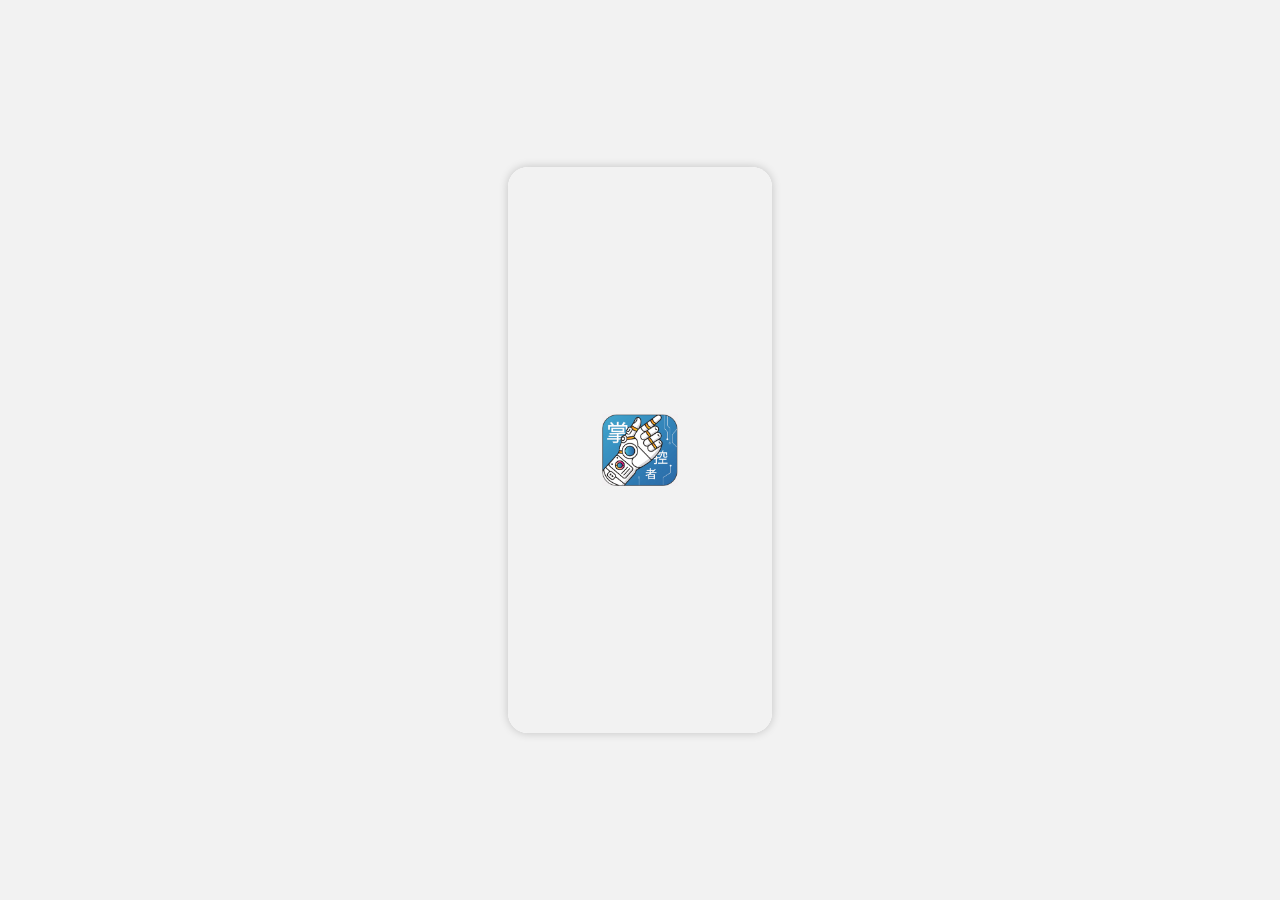
<file: 1222/1222/index.html>
<!DOCTYPE html>
<html lang="en">
<head>
    <meta charset="UTF-8">
    <meta name="viewport" content="width=device-width, initial-scale=1.0, user-scalable=no">
    <title>手勢網站</title>
    <link rel="stylesheet" href="style.css">
</head>
<body>
    <div class="wrapper">
        <div class="container">
            <!-- 第一屏 -->
            <div class="screen active" id="screen1">
                <div class="logo-container">
                    <img src="./img/img1.jpg" alt="logo" class="logo">
                </div>
            </div>

            <!-- 第二屏 -->
            <div class="screen" id="screen2">
                <h3>找尋裝置</h3>
                <div class="loading"></div>
            </div>

            <!-- 第三屏 -->
            <div class="screen" id="screen3">
                <div class="complete">完成！</div>
            </div>

            <!-- 第四屏 -->
             <div class="screen" id="screen4">
                <div class="header">
                   <h1 class="title">掌控者</h1>
                   <div class="records-button">
                        <a href="services.html"><img src="./img/img3.jpg" alt="log"></a>
                   </div>
                </div>
                <div class="content">
                     <div class="connection-status">
                        <span class="status-connected">連接中</span>
                    </div>
                    <div class="tabs">
                        <button class="tab-button active" onclick="switchTab('left')">左手</button>
                        <button class="tab-button" onclick="switchTab('right')">右手</button>
                    </div>
                    <div class="gesture">
                        <img src="./img/img4.jpg" alt="手勢圖" class="gesture-image">
                    </div>
                    <div class="buttons">
                        <button class="action-button active" onclick="selectGesture(this)">握拳</button>
                        <button class="action-button" onclick="selectGesture(this)">伸展</button>
                        <button class="action-button" onclick="selectGesture(this)">抓取</button>
                        <button class="action-button" onclick="selectGesture(this)">
                            <a href="about.html">自定</a>
                        </button>
                    </div>
                </div>
            </div>
        </div>
    </div>

    <script src="scripts.js"></script>
</body>
</html>
</file>
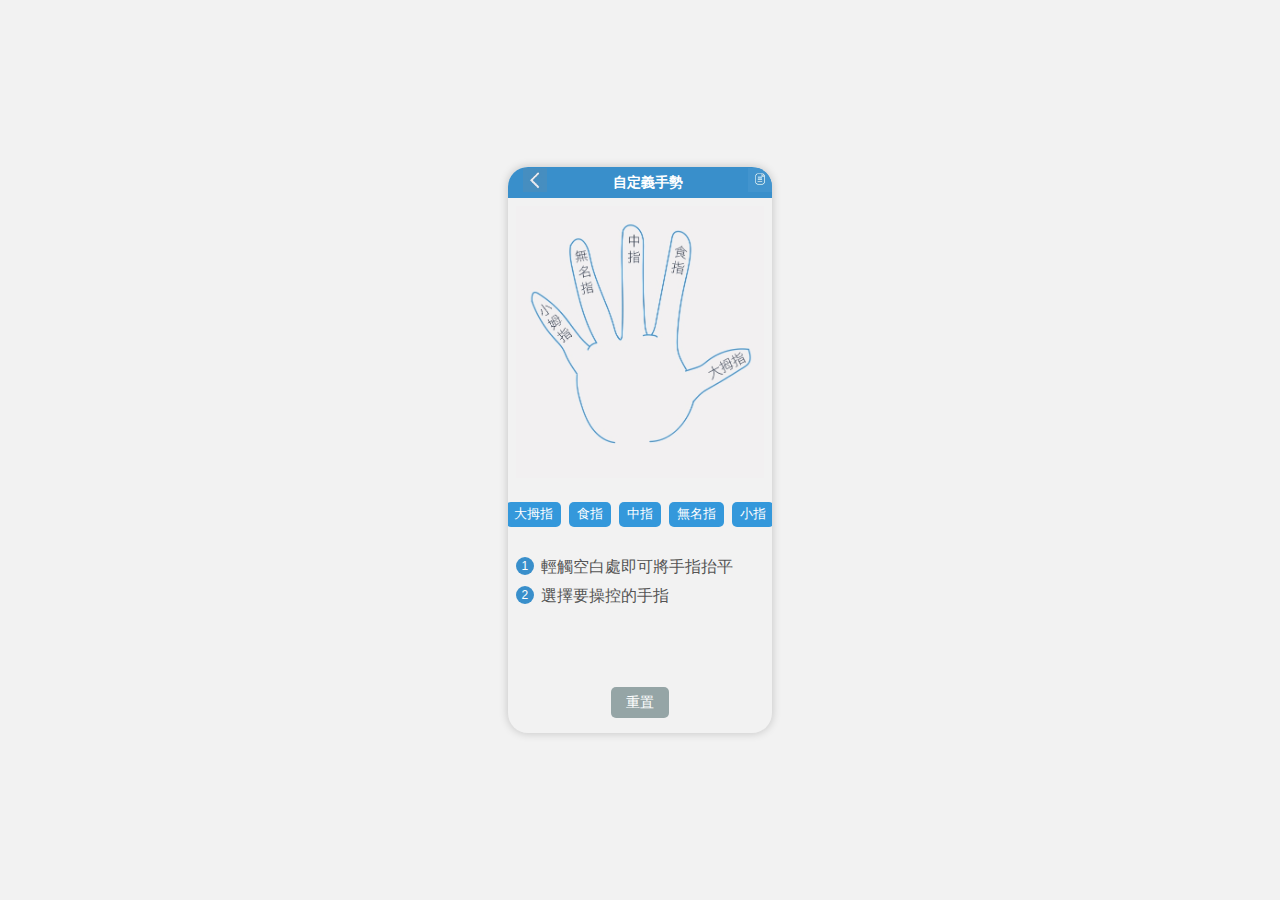
<file: 1222/1222/about.html>
<!DOCTYPE html>
<html lang="en">
<head>
    <meta charset="UTF-8">
    <meta name="viewport" content="width=device-width, initial-scale=1.0, user-scalable=no">
    <title>自定義手勢</title>
    <link rel="stylesheet" href="about.css">
</head>
<body>
    <div class="container">
        <!-- 頂部標題與按鈕 -->
        <div class="header">
            <div class="back-button">
                <a href="index.html"><img src="./img/img2.jpg" alt="back"></a>
            </div>
            <h1 class="title">自定義手勢</h1>
            <div class="records-button">
                <a href="services.html"><img src="./img/img3.jpg" alt="log"></a>
            </div>
        </div>

        <!-- 自定義頁面 -->
        <div class="screen active" id="customizeScreen">
            <div class="hand">
                <img src="./img/img12.jpg" alt="手手" class="hand-image">
            </div>
            <div class="fingers">
                <button class="finger-button" id="thumb" onclick="selectFinger('thumb')">大拇指</button>
                <button class="finger-button" id="index" onclick="selectFinger('index')">食指</button>
                <button class="finger-button" id="middle" onclick="selectFinger('middle')">中指</button>
                <button class="finger-button" id="ring" onclick="selectFinger('ring')">無名指</button>
                <button class="finger-button" id="pinky" onclick="selectFinger('pinky')">小指</button>
            </div>
            <div class="instructions">
                <p> 輕觸空白處即可將手指抬平</p>
                <p>選擇要操控的手指</p>
            </div>
            <button class="reset-button" onclick="resetAll()">重置</button>
        </div>

        <!-- 操控頁面 -->
        <div class="screen" id="controlScreen" style="display: none;"> 
            <h2 id="fingerName">操控大拇指</h2> 
            <div class="hand-control"> 
                <img src="./img/img10.jpg" alt="手手正面" class="hand-image"> 
                <img src="./img/img11.jpg" alt="手手側面" class="hand-image"> 
            </div> 
            <div class="controls"> 
                <div class="control">
                    <label>全選</label>
                    <div class="slider-container">
                        <input type="range" id="fullSelect" min="0" max="180">
                        <div class="range-labels">
                            <span>彎曲</span>
                            <span>伸展</span>
                        </div>
                    </div>
                </div>
                
                <div class="control joint-control">
                    <div class="joint-item">
                        <label>第一指節：</label>
                        <div class="slider-container">
                            <input type="range" id="firstJoint" min="0" max="80">
                            <div class="range-labels">
                                <span>彎曲</span>
                                <span>伸展</span>
                            </div>
                        </div>
                    </div>
                    
                    <hr>
                    
                    <div class="joint-item">
                        <label>第二指節：</label>
                        <div class="slider-container">
                            <input type="range" id="secondJoint" min="0" max="110">
                            <div class="range-labels">
                                <span>彎曲</span>
                                <span>伸展</span>
                            </div>
                        </div>
                    </div>
                    
                    <hr>
                    
                    <div class="joint-item">
                        <label>第三指節：</label>
                        <div class="slider-container">
                            <input type="range" id="thirdJoint" min="0" max="60">
                            <div class="range-labels">
                                <span>彎曲</span>
                                <span>伸展</span>
                            </div>
                        </div>
                        <div class="slider-container">
                            <input type="range" id="thirdJointLR" min="0" max="90">
                            <div class="range-labels">
                                <span>左</span>
                                <span>右</span>
                            </div>
                        </div>
                    </div>
                </div>
            </div> 
            <button class="save-button" onclick="saveSettings()">保存</button> 
        </div> 
    </div>
    <script src="about.js"></script>
</body>
</html>
</file>
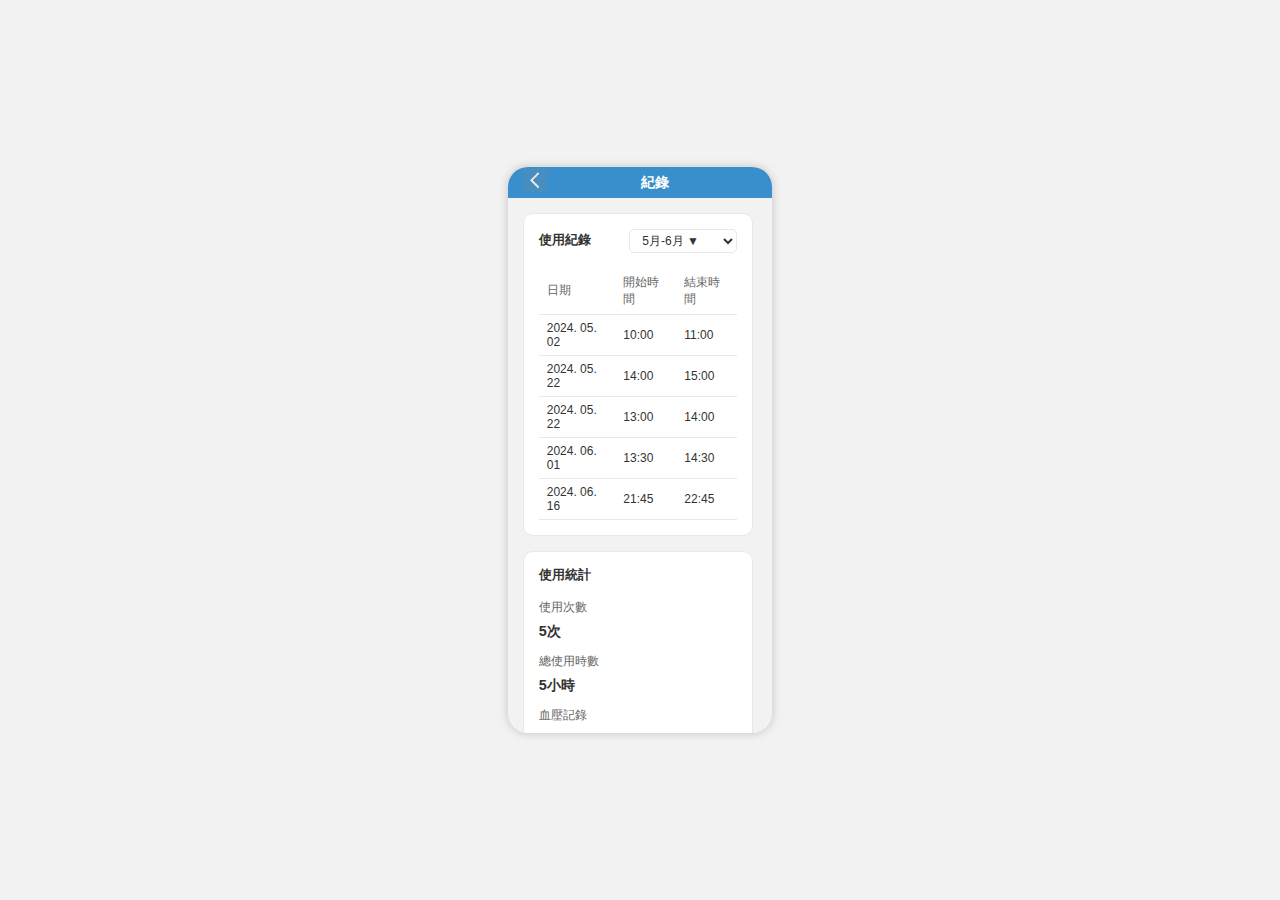
<file: 1222/1222/services.html>
<!DOCTYPE html>
<html lang="en">
<head>
    <meta charset="UTF-8">
    <meta name="viewport" content="width=device-width, initial-scale=1.0, user-scalable=no">
    <title>使用紀錄</title>
    <link rel="stylesheet" href="services.css">
</head>
<body>
    <div class="container">
        <div class="header">
            <div class="back-button">
                <a href="index.html"><img src="./img/img2.jpg" alt="back"></a>
            </div>
            <h1 class="title">紀錄</h1>
            <div class="placeholder"></div>
        </div>

        <div class="content">
            <div class="record-box">
                <div class="record-header">
                    <h2>使用紀錄</h2>
                    <select id="monthSelect">
                        <option value="1-2">1月-2月 ▼</option>
                        <option value="3-4">3月-4月 ▼</option>
                        <option value="5-6" selected>5月-6月 ▼</option>
                        <option value="7-8">7月-8月 ▼</option>
                        <option value="9-10">9月-10月 ▼</option>
                        <option value="11-12">11月-12月 ▼</option>
                    </select>
                </div>
                <table class="record-table">
                    <thead>
                        <tr>
                            <th>日期</th>
                            <th>開始時間</th>
                            <th>結束時間</th>
                        </tr>
                    </thead>
                    <tbody id="recordBody">
                        <!-- 記錄將由 JavaScript 動態添加 -->
                    </tbody>
                </table>
            </div>

            <div class="stats-box">
                <div class="stats-header">
                    <h2>使用統計</h2>
                </div>
                <div class="stats-content">
                    <div class="stats-item">
                        <span class="stats-label">使用次數</span>
                        <span class="stats-value" id="usageCount">0次</span>
                    </div>
                    <div class="stats-item">
                        <span class="stats-label">總使用時數</span>
                        <span class="stats-value" id="totalHours">0小時</span>
                    </div>
                    <div class="stats-item">
                        <span class="stats-label">血壓記錄</span>
                        <span class="stats-value">--</span>
                    </div>
                    <div class="stats-item">
                        <span class="stats-label">康復進度</span>
                        <div class="progress-bar">
                            <div class="progress" id="recoveryProgress"></div>
                        </div>
                    </div>
                </div>
            </div>
        </div>
    </div>
    <script src="services.js"></script>
</body>
</html>
</file>
<file: 1222/1222/style.css>
/* 基本樣式 */
body, html {
    margin: 0;
    padding: 0;
    width: 100%;
    height: 100%;
    display: flex;
    justify-content: center;
    align-items: center;
    background-color: #F2F2F2; /* 背景顏色 */
    font-family: Arial, sans-serif;
}

.wrapper {
    display: flex;
    justify-content: center;
    align-items: center;
    width: 100%;
    height: 100%;
}

.container {
    width: 70mm; /* 固定手機畫面寬度 */
    height: 150mm; /* 固定手機畫面高度 */
    position: relative;
    background-color: #FFF;
    box-shadow: 0px 0px 10px rgba(0, 0, 0, 0.2); /* 模擬手機邊框效果 */
    border-radius: 20px; /* 模擬圓角屏幕 */
    overflow: hidden;
}

/* 隱藏與顯示屏幕 */
.screen {
    position: absolute;
    width: 100%;
    height: 100%;
    display: flex;
    justify-content: center;
    align-items: center;
    flex-direction: column;
    opacity: 0;
    transition: opacity 1s;
    background-color: #F2F2F2;
}

.screen.active {
    opacity: 1;
}

/* 第一屏: Logo */
.logo-container {
    display: flex;
    justify-content: center;
    align-items: center;
    width: 100%;
    height: 100%;
}

.logo {
    width: 20mm; /* 15mm 寬 */
    height: 20mm; /* 15mm 高 */
    object-fit: contain; /* 確保圖片不變形 */
}

/* 第二屏: 旋轉圈與文字 */
#screen2 {
    flex-direction: column;
}

#screen2 h3 {
    margin-bottom: 20px;
    font-size: 1.5rem;
    color: #2B3D4E;
}

.loading {
    animation: spin 3s linear infinite;
    border: 4px solid #ccc;
    border-top: 4px solid #3498db;
    border-radius: 50%;
    width: 50px;
    height: 50px;
}

@keyframes spin {
    0% {
        transform: rotate(0deg);
    }
    100% {
        transform: rotate(360deg);
    }
}

/* 第三屏: 完成文字 */
.complete {
    font-size: 2rem;
    color: green;
    font-weight: bold;
}

/* 第四屏: 手勢圖與提示文字 */
.gesture {
    text-align: center;
}

.gesture img {
    max-width: 80%; /* 確保圖片適配螢幕 */
    height: auto;
    margin-bottom: 10px;
}

.gesture p {
    font-size: 1.2rem;
    color: #555;
}

/* 第四屏: 頂部標題與按鈕 */
#screen4 {
    flex-direction: column;
    justify-content: flex-start;
    background-color: #F2F2F2;
    padding: 0;
    height: 100%;
}

.header {
    display: flex;
    justify-content: space-between;
    align-items: center;
    height: 15px;
    width: 100%;
    background-color: #398FCB;
    color: #FFF;
    padding: 10px 10px;
    box-shadow: none;
}

.back-button img,
.records-button img{
    width: 24px;
    height: 24px;
    background-color: #398FCB;
}

.back-button:hover,
.records-button:hover {
    opacity: 0.8;
}

.tabs .tab-button,
.action-button{
    color: #FFF;
}

.title {
    font-size: 1rem;
    font-weight: bold;
    color: #FFF;
    text-align: center;
    flex-grow: 1;
}

/* 第四屏: 內容區 */
.content {
    display: flex;
    flex-direction: column;
    align-items: center;
    justify-content: center;
    width: 70mm;
    height: 150mm;
    position: relative;
    border-radius: 20px;
    overflow: hidden;
    margin-top: -40px;
}

/* 左右手哪裡換色的 */
.tabs .tab-button.active,
.action-button.active{
    background-color: #3498db;
}

.content h2 {
    margin-bottom: 20px;
    font-size: 1.5rem;
    color: #333;
}

.gesture-image {
    width: 300px;
    height: 300px;
    object-fit: contain;
    border: none;
    border-radius: 0;
    padding: 10px;
}

/* 新增第四屏的樣式 */
.connection-status {
    position: absolute;
    top: 45px;
    left: 10px;
    font-size: 0.8rem;
    color: #FFF;
    font-weight: bold;
    border: solid 2px #439E37;
    background-color: #439E37;
    border-radius: 20px;
    padding: 5px 10px;
}

.tabs {
    display: flex;
    justify-content: center;
    margin-bottom: 20px;
}

.tab-button {
    font-size: 1rem;
    color: #3498db;
    background: none;
    border: none;
    padding: 10px 20px;
    cursor: pointer;
}

.tab-button.active {
    font-weight: bold;
    color: #fff;
    background-color: #3498db;
    border-radius: 20px;
}

.tab-button:hover {
    background-color: #dfe6e9;
    border-radius: 20px;
}

.buttons {
    display: flex;
    justify-content: center;
    gap: 10px;
}

.action-button {
    font-size: 1rem;
    color: #3498db;
    background: none;
    height: 55px;
    border: 2px solid #3498db;
    border-radius: 100px;
    padding: 10px 10px;
    cursor: pointer;
    transition: all 0.3s ease;
}

.action-button.active {
    background-color: #3498db;
    color: #fff;
}

.action-button:hover {
    background-color: #dfe6e9;
}

a{
    text-decoration: none;
    color: #3498db;
}
</file>
<file: 1222/1222/about.css>
/* 基本樣式 */
body, html {
    margin: 0;
    padding: 0;
    width: 100%;
    height: 100%;
    display: flex;
    justify-content: center;
    align-items: center;
    background-color: #F2F2F2;
    font-family: Arial, sans-serif;
}

.container {
    width: 70mm;
    height: 150mm;
    position: relative;
    background-color: #F2F2F2;
    box-shadow: 0px 0px 10px rgba(0, 0, 0, 0.2);
    border-radius: 20px;
    overflow-y: auto;
    overflow-x: hidden;
}

.header {
    display: flex;
    justify-content: space-between;
    align-items: center;
    height: 15px;
    width: 100%;
    background-color: #398FCB;
    color: #FFF;
    padding: 8px 15px;
    box-shadow: none;
}

.back-button img,
.records-button img {
    width: 24px;
    height: 24px;
}

.records-button { 
    margin-right: 15px; 
    /* 將右邊圖標移動靠左 */
}

.back-button:hover,
.records-button:hover {
    opacity: 0.8;
}

.title {
    font-size: 0.9rem;
    font-weight: bold;
    color: #FFF;
    text-align: center;
    flex-grow: 1;
}

.screen {
    display: none;
}

.screen.active {
    display: block;
    margin: 8px;
}

.instructions p {
    position: relative;
    padding-left: 25px;
    font-size: 1.0rem;
    color: #555;
    margin: 8px 0;
}

.instructions p::before {
    content: counter(instruction);
    counter-increment: instruction;
    position: absolute;
    left: 0;
    width: 18px;
    height: 18px;
    background-color: #398FCB;
    color: white;
    border-radius: 50%;
    display: flex;
    align-items: center;
    justify-content: center;
    font-size: 0.75rem;
}

.instructions {
    counter-reset: instruction;
    margin-top: 30px;
    padding-bottom: 50px;
}

.hand {
    position: relative;
}

.hand-image {
    width: 100%;
    max-width: 500px;
}

.fingers {
    display: flex;
    justify-content: center;
    gap: 8px;
    margin-top: 20px;
    margin-bottom: 30px;
    flex-wrap: nowrap;
}

.finger-button {
    padding: 4px 8px;
    font-size: 0.8rem;
    flex: 1;
    max-width: 60px;
    white-space: nowrap;
    background-color: #3498db;
    color: #FFF;
    border: none;
    border-radius: 5px;
    cursor: pointer;
}

.finger-button:hover {
    background-color: #2980b9;
}

.controls {
    padding: 10px 15px;
}

.control {
    background-color: #fff;
    border-radius: 8px;
    padding: 10px;
    margin-bottom: 8px;
    border: 1px solid #E8E8E8;
}

.control label {
    font-size: 0.85rem;
    color: #333;
}

input[type="range"] {
    -webkit-appearance: none;
    width: 100%;
    height: 2px;
    background: #E8E8E8;
    border-radius: 1px;
    margin: 10px 0;
}

input[type="range"]::-webkit-slider-thumb {
    -webkit-appearance: none;
    width: 16px;
    height: 16px;
    background: #DD7B25;
    border-radius: 50%;
    cursor: pointer;
}

hr {
    margin: 0;
    border: none;
    border-top: 1px solid #E8E8E8;
}

#fingerName {
    font-size: 0.9rem;
    color: #333;
    margin: 10px 0;
    text-align: center;
}

.save-button {
    width: 90%;
    padding: 8px;
    font-size: 0.9rem;
    background-color: #27ae60;
    color: white;
    border: none;
    border-radius: 5px;
    margin: 10px auto;
    display: block;
}

.save-button:hover {
    background-color: #27ae60;
}

.hand-control {
    display: flex;
    justify-content: space-around;
    margin: 10px 0;
}

.hand-control .hand-image {
    width: 35%;
}

/* 添加滑块标签样式 */
.range-labels {
    display: flex;
    justify-content: space-between;
    font-size: 0.75rem;
    color: #666;
    margin-top: 3px;
}

/* 添加已保存手指的样式 */
.finger-button.saved {
    background-color: #27ae60;
    position: relative;
}

.finger-button.saved::after {
    content: "✓";
    position: absolute;
    top: -5px;
    right: -5px;
    background-color: #27ae60;
    color: white;
    border-radius: 50%;
    width: 15px;
    height: 15px;
    font-size: 10px;
    display: flex;
    align-items: center;
    justify-content: center;
}

.joint-control {
    background-color: #fff;
    border: 1px solid #E8E8E8;
    border-radius: 8px;
    padding: 0;
    margin-top: 10px;
}

.joint-item {
    padding: 10px;
}

.slider-container {
    margin-top: 5px;
}

/* 確保內容不會被遮擋 */
#controlScreen {
    height: auto;
    overflow: visible;
    padding-bottom: 0;
}

/* 調整滑塊容器間距 */
.slider-container + .slider-container {
    margin-top: 8px;
}

/* 確保滾動條樣式美觀 */
.container::-webkit-scrollbar {
    width: 4px;
}

.container::-webkit-scrollbar-track {
    background: #f1f1f1;
}

.container::-webkit-scrollbar-thumb {
    background: #888;
    border-radius: 2px;
}

.container::-webkit-scrollbar-thumb:hover {
    background: #555;
}

/* 重置按鈕樣式 */
.reset-button {
    position: absolute;
    bottom: 15px;
    left: 50%;
    transform: translateX(-50%);
    padding: 6px 15px;
    font-size: 0.9rem;
    background-color: #95a5a6;
    color: white;
    border: none;
    border-radius: 5px;
    cursor: pointer;
}

.reset-button:hover {
    background-color: #7f8c8d;
}
</file>
<file: 1222/1222/services.css>
/* 基本樣式 */
body, html {
    margin: 0;
    padding: 0;
    width: 100%;
    height: 100%;
    display: flex;
    justify-content: center;
    align-items: center;
    background-color: #F2F2F2;
    font-family: Arial, sans-serif;
}

.container {
    width: 70mm;
    height: 150mm;
    position: relative;
    background-color: #F2F2F2;
    box-shadow: 0px 0px 10px rgba(0, 0, 0, 0.2);
    border-radius: 20px;
    overflow-y: scroll;
    overflow-x: hidden;
}

/* 頂部標題欄 */
.header {
    display: flex;
    justify-content: space-between;
    align-items: center;
    height: 15px;
    width: 100%;
    background-color: #398FCB;
    color: #FFF;
    padding: 8px 15px;
    box-shadow: none;
}

.back-button img {
    width: 24px;
    height: 24px;
}

.title {
    font-size: 0.9rem;
    font-weight: bold;
    color: #FFF;
    text-align: center;
    flex-grow: 1;
}

.placeholder {
    width: 24px;
}

/* 記錄內容區域 */
.content {
    padding: 15px;
    padding-right: 19px;
}

.record-box {
    background-color: #FFF;
    border-radius: 10px;
    padding: 15px;
    border: 1px solid #E8E8E8;
}

.record-header {
    display: flex;
    justify-content: space-between;
    align-items: center;
    margin-bottom: 15px;
}

.record-header h2 {
    font-size: 0.8rem;
    color: #333;
    margin: 0;
}

/* 下拉選單樣式 */
#monthSelect {
    padding: 3px 8px;
    border: 1px solid #E8E8E8;
    border-radius: 5px;
    font-size: 0.75rem;
    color: #333;
    background-color: #fff;
    cursor: pointer;
}

/* 表格樣式 */
.record-table {
    width: 100%;
    border-collapse: collapse;
}

.record-table th,
.record-table td {
    padding: 6px 8px;
    text-align: left;
    font-size: 0.75rem;
    border-bottom: 1px solid #E8E8E8;
}

.record-table th {
    color: #666;
    font-weight: normal;
}

.record-table td {
    color: #333;
}

/* 修改滾動條樣式 */
.container::-webkit-scrollbar {
    width: 4px;
    position: absolute;
    right: 0;
}

.container::-webkit-scrollbar-track {
    background: #f1f1f1;
    border-radius: 0 20px 20px 0;
}

.container::-webkit-scrollbar-thumb {
    background: #888;
    border-radius: 2px;
}

.container::-webkit-scrollbar-thumb:hover {
    background: #555;
}

/* 統計區域樣式 */
.stats-box {
    background-color: #FFF;
    border-radius: 10px;
    padding: 15px;
    border: 1px solid #E8E8E8;
    margin-top: 15px;
}

.stats-header h2 {
    font-size: 0.8rem;
    color: #333;
    margin: 0 0 15px 0;
}

.stats-content {
    display: flex;
    flex-direction: column;
    gap: 12px;
}

.stats-item {
    display: flex;
    flex-direction: column;
    gap: 6px;
}

.stats-label {
    font-size: 0.75rem;
    color: #666;
}

.stats-value {
    font-size: 0.9rem;
    color: #333;
    font-weight: bold;
}

/* 進度條樣式 */
.progress-bar {
    width: 100%;
    height: 4px;
    background-color: #f1f1f1;
    border-radius: 2px;
    overflow: hidden;
    margin-top: 4px;
}

.progress {
    height: 100%;
    background-color: #27ae60;
    border-radius: 2px;
    transition: width 0.3s ease;
}
</file>
